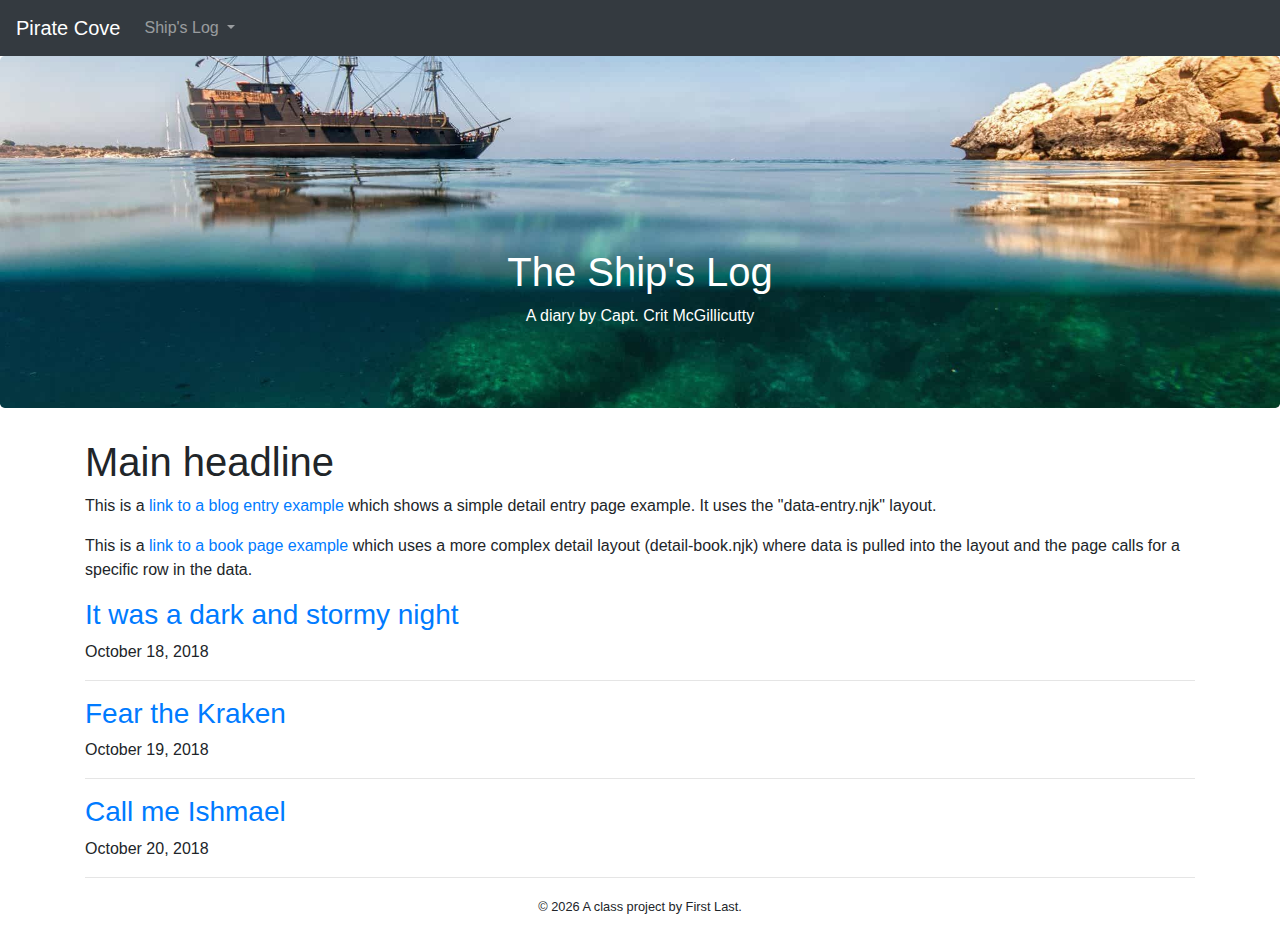
<file: docs/index.html>
<!doctype html>
<html lang="en">
<!-- A Intro to Coding for Journalists class project -->
<head>
  <title>Pirate Cove | The Ship's Log</title>
  <meta name="description" content="A daily blog from Capt. Crit McGillicutty">
  <meta charset="utf-8">
  <meta http-equiv="X-UA-Compatible" content="IE=edge" />
  <meta name="viewport" content="width=device-width, initial-scale=1, maximum-scale=1">
  <link rel="stylesheet" href="css/main.css">
</head>
<body>
  <nav class="navbar navbar-expand-lg navbar-dark bg-dark">
  <a class="navbar-brand" href="index.html">Pirate Cove</a>
  <button class="navbar-toggler" type="button" data-toggle="collapse" data-target="#navbarNavDropdown" aria-controls="navbarNavDropdown" aria-expanded="false" aria-label="Toggle navigation">
    <span class="navbar-toggler-icon"></span>
  </button>
  <div class="collapse navbar-collapse" id="navbarNavDropdown">
    <ul class="navbar-nav">
      <li class="nav-item dropdown">
        <a class="nav-link dropdown-toggle" href="#" id="navbarDropdownMenuLink" role="button" data-toggle="dropdown" aria-haspopup="true" aria-expanded="false">
          Ship's Log
        </a>
        <div class="dropdown-menu" aria-labelledby="navbarDropdownMenuLink">
            <a class="dropdown-item" href="2018-10-18.html">Oct. 18</a>
            <a class="dropdown-item" href="2018-10-19.html">Oct. 19</a>
            <a class="dropdown-item" href="2018-10-20.html">Oct. 20</a>
        </div>
      </li>
    </ul>
  </div>
</nav>


  <div class="jumbotron banner text-center">
  <h1>The Ship's Log</h1>
  <p>A diary by Capt. Crit McGillicutty</p> 
</div>


  
<div class="container">
  <div class="row">
    <div class="col">
      <h1>Main headline</h1>
      <p>This is a <a href="detail-entry-example.html">link to a blog entry example</a> which shows a simple detail entry page example. It uses the "data-entry.njk" layout.</p>
      <p>This is a <a href="detail-book-shipping-news.html">link to a book page example</a> which uses a more complex detail layout (detail-book.njk) where data is pulled into the layout and the page calls for a specific row in the data.</p>
      
        <h3 class="entry-headline"><a href="2018-10-18.html">It was a dark and stormy night</a></h3>
        <p class="entry-date">October 18, 2018</p>
        <hr>
      
        <h3 class="entry-headline"><a href="2018-10-19.html">Fear the Kraken</a></h3>
        <p class="entry-date">October 19, 2018</p>
        <hr>
      
        <h3 class="entry-headline"><a href="2018-10-20.html">Call me Ishmael</a></h3>
        <p class="entry-date">October 20, 2018</p>
        <hr>
      
    </div>
  </div>
</div>


  <footer>
<p id="legal" class="center-block text-center">
  <small>&copy; <span class="copyright-year"></span>
  A class project by First Last.
</p>
</footer>


  <script src="js/jquery.js"></script>
  <script src="js/popper.js"></script>
  <script src="js/bootstrap.js"></script>
  <script src="js/scripts.js"></script>
</body>
</html>
</file>
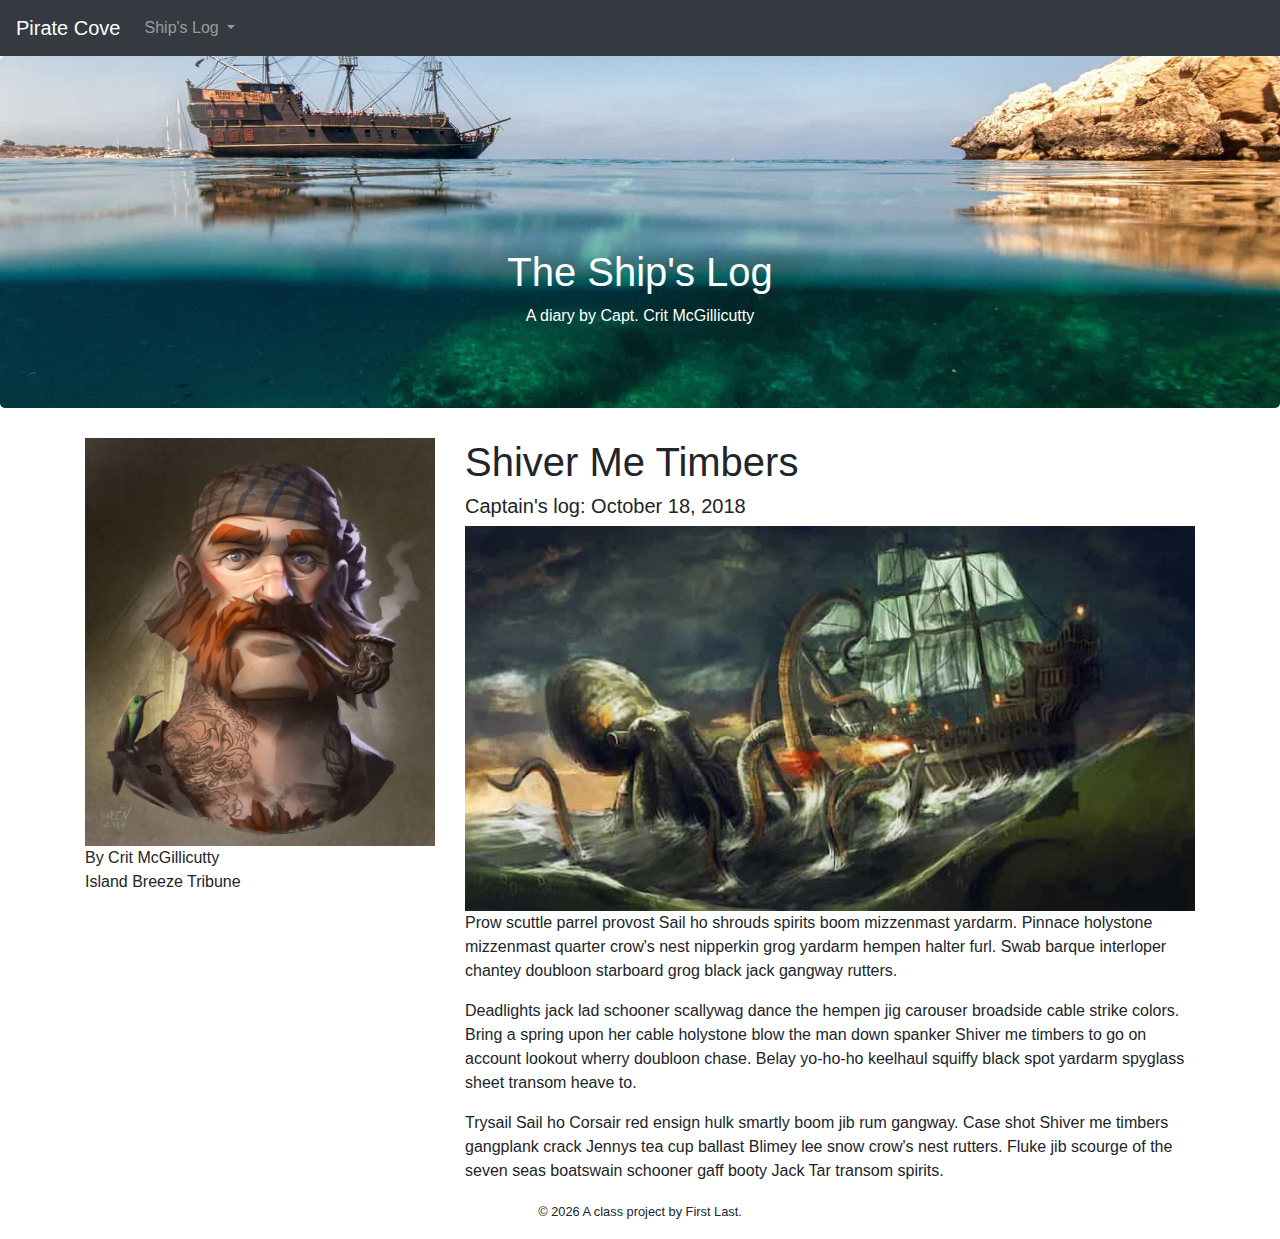
<file: docs/2018-10-18.html>
<!doctype html>
<html lang="en">
<!-- A Intro to Coding for Journalists class project -->
<head>
  <title>Pirate Cove | Shiver Me Timbers</title>
  <meta name="description" content="Default description">
  <meta charset="utf-8">
  <meta http-equiv="X-UA-Compatible" content="IE=edge" />
  <meta name="viewport" content="width=device-width, initial-scale=1, maximum-scale=1">
  <link rel="stylesheet" href="css/main.css">
</head>
<body>
  <nav class="navbar navbar-expand-lg navbar-dark bg-dark">
  <a class="navbar-brand" href="index.html">Pirate Cove</a>
  <button class="navbar-toggler" type="button" data-toggle="collapse" data-target="#navbarNavDropdown" aria-controls="navbarNavDropdown" aria-expanded="false" aria-label="Toggle navigation">
    <span class="navbar-toggler-icon"></span>
  </button>
  <div class="collapse navbar-collapse" id="navbarNavDropdown">
    <ul class="navbar-nav">
      <li class="nav-item dropdown">
        <a class="nav-link dropdown-toggle" href="#" id="navbarDropdownMenuLink" role="button" data-toggle="dropdown" aria-haspopup="true" aria-expanded="false">
          Ship's Log
        </a>
        <div class="dropdown-menu" aria-labelledby="navbarDropdownMenuLink">
            <a class="dropdown-item" href="2018-10-18.html">Oct. 18</a>
            <a class="dropdown-item" href="2018-10-19.html">Oct. 19</a>
            <a class="dropdown-item" href="2018-10-20.html">Oct. 20</a>
        </div>
      </li>
    </ul>
  </div>
</nav>


  <div class="jumbotron banner text-center">
  <h1>The Ship's Log</h1>
  <p>A diary by Capt. Crit McGillicutty</p> 
</div>


  
<article class="container">
  <div class="row">
    <div class="col-sm-4">
      
        <img src="img/pirate.jpg" alt="pirate character" class="img-fluid">
        <p class="byline">By Crit McGillicutty<br>
        <span>Island Breeze Tribune</span></p>
      
    </div>
    <div class="col-sm-8">
      
  <h1>Shiver Me Timbers</h1>
  <h5>Captain's log: October 18, 2018</h5>
  <img src="img/kraken01.jpg" alt="kraken01" class="img-fluid">
  <p>Prow scuttle parrel provost Sail ho shrouds spirits boom mizzenmast yardarm. Pinnace holystone mizzenmast quarter crow's nest nipperkin grog yardarm hempen halter furl. Swab barque interloper chantey doubloon starboard grog black jack gangway rutters.</p>

  <p>Deadlights jack lad schooner scallywag dance the hempen jig carouser broadside cable strike colors. Bring a spring upon her cable holystone blow the man down spanker Shiver me timbers to go on account lookout wherry doubloon chase. Belay yo-ho-ho keelhaul squiffy black spot yardarm spyglass sheet transom heave to.</p>

  <p>Trysail Sail ho Corsair red ensign hulk smartly boom jib rum gangway. Case shot Shiver me timbers gangplank crack Jennys tea cup ballast Blimey lee snow crow's nest rutters. Fluke jib scourge of the seven seas boatswain schooner gaff booty Jack Tar transom spirits.</p>

    </div>
  </div>
</article>


  <footer>
<p id="legal" class="center-block text-center">
  <small>&copy; <span class="copyright-year"></span>
  A class project by First Last.
</p>
</footer>


  <script src="js/jquery.js"></script>
  <script src="js/popper.js"></script>
  <script src="js/bootstrap.js"></script>
  <script src="js/scripts.js"></script>
</body>
</html>
</file>
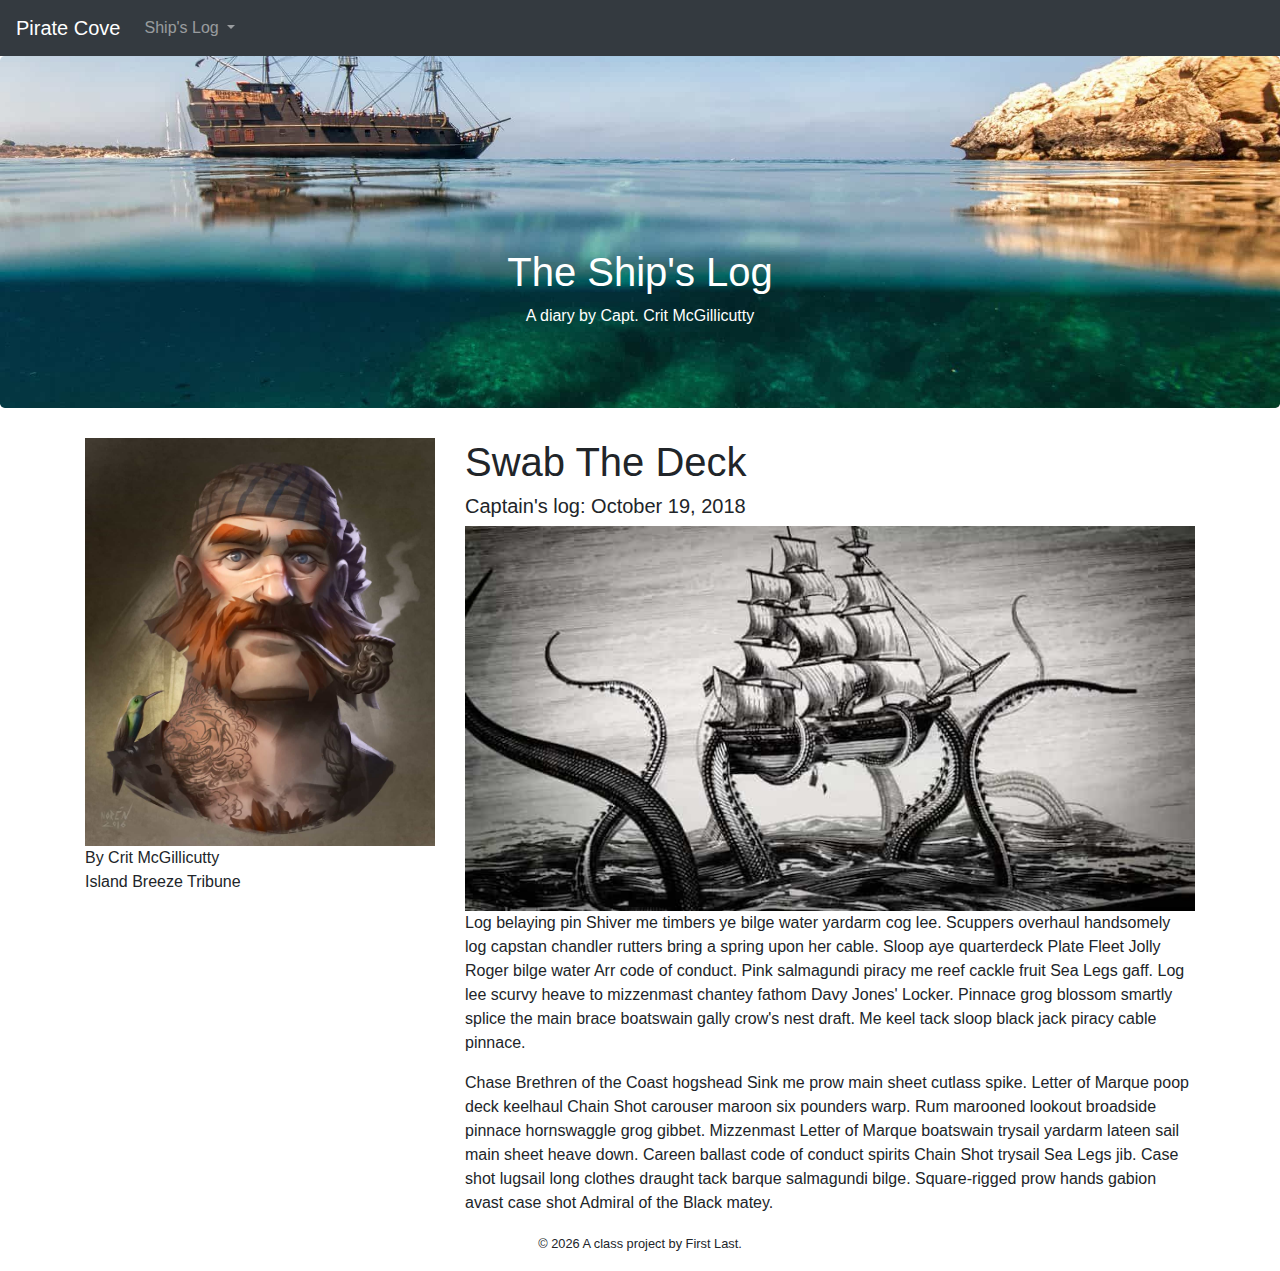
<file: docs/2018-10-19.html>
<!doctype html>
<html lang="en">
<!-- A Intro to Coding for Journalists class project -->
<head>
  <title>Pirate Cove | Swab The Deck</title>
  <meta name="description" content="Default description">
  <meta charset="utf-8">
  <meta http-equiv="X-UA-Compatible" content="IE=edge" />
  <meta name="viewport" content="width=device-width, initial-scale=1, maximum-scale=1">
  <link rel="stylesheet" href="css/main.css">
</head>
<body>
  <nav class="navbar navbar-expand-lg navbar-dark bg-dark">
  <a class="navbar-brand" href="index.html">Pirate Cove</a>
  <button class="navbar-toggler" type="button" data-toggle="collapse" data-target="#navbarNavDropdown" aria-controls="navbarNavDropdown" aria-expanded="false" aria-label="Toggle navigation">
    <span class="navbar-toggler-icon"></span>
  </button>
  <div class="collapse navbar-collapse" id="navbarNavDropdown">
    <ul class="navbar-nav">
      <li class="nav-item dropdown">
        <a class="nav-link dropdown-toggle" href="#" id="navbarDropdownMenuLink" role="button" data-toggle="dropdown" aria-haspopup="true" aria-expanded="false">
          Ship's Log
        </a>
        <div class="dropdown-menu" aria-labelledby="navbarDropdownMenuLink">
            <a class="dropdown-item" href="2018-10-18.html">Oct. 18</a>
            <a class="dropdown-item" href="2018-10-19.html">Oct. 19</a>
            <a class="dropdown-item" href="2018-10-20.html">Oct. 20</a>
        </div>
      </li>
    </ul>
  </div>
</nav>


  <div class="jumbotron banner text-center">
  <h1>The Ship's Log</h1>
  <p>A diary by Capt. Crit McGillicutty</p> 
</div>


  
<article class="container">
  <div class="row">
    <div class="col-sm-4">
      
        <img src="img/pirate.jpg" alt="pirate character" class="img-fluid">
        <p class="byline">By Crit McGillicutty<br>
        <span>Island Breeze Tribune</span></p>
      
    </div>
    <div class="col-sm-8">
      
  <h1>Swab The Deck</h1>
  <h5>Captain's log: October 19, 2018</h5>
  <img src="img/kraken02.jpg" alt="kraken02" class="img-fluid">
  <p>Log belaying pin Shiver me timbers ye bilge water yardarm cog lee. Scuppers overhaul handsomely log capstan chandler rutters bring a spring upon her cable. Sloop aye quarterdeck Plate Fleet Jolly Roger bilge water Arr code of conduct. Pink salmagundi piracy me reef cackle fruit Sea Legs gaff. Log lee scurvy heave to mizzenmast chantey fathom Davy Jones' Locker. Pinnace grog blossom smartly splice the main brace boatswain gally crow's nest draft. Me keel tack sloop black jack piracy cable pinnace.</p>

  <p>Chase Brethren of the Coast hogshead Sink me prow main sheet cutlass spike. Letter of Marque poop deck keelhaul Chain Shot carouser maroon six pounders warp. Rum marooned lookout broadside pinnace hornswaggle grog gibbet. Mizzenmast Letter of Marque boatswain trysail yardarm lateen sail main sheet heave down. Careen ballast code of conduct spirits Chain Shot trysail Sea Legs jib. Case shot lugsail long clothes draught tack barque salmagundi bilge. Square-rigged prow hands gabion avast case shot Admiral of the Black matey.</p>

    </div>
  </div>
</article>


  <footer>
<p id="legal" class="center-block text-center">
  <small>&copy; <span class="copyright-year"></span>
  A class project by First Last.
</p>
</footer>


  <script src="js/jquery.js"></script>
  <script src="js/popper.js"></script>
  <script src="js/bootstrap.js"></script>
  <script src="js/scripts.js"></script>
</body>
</html>
</file>
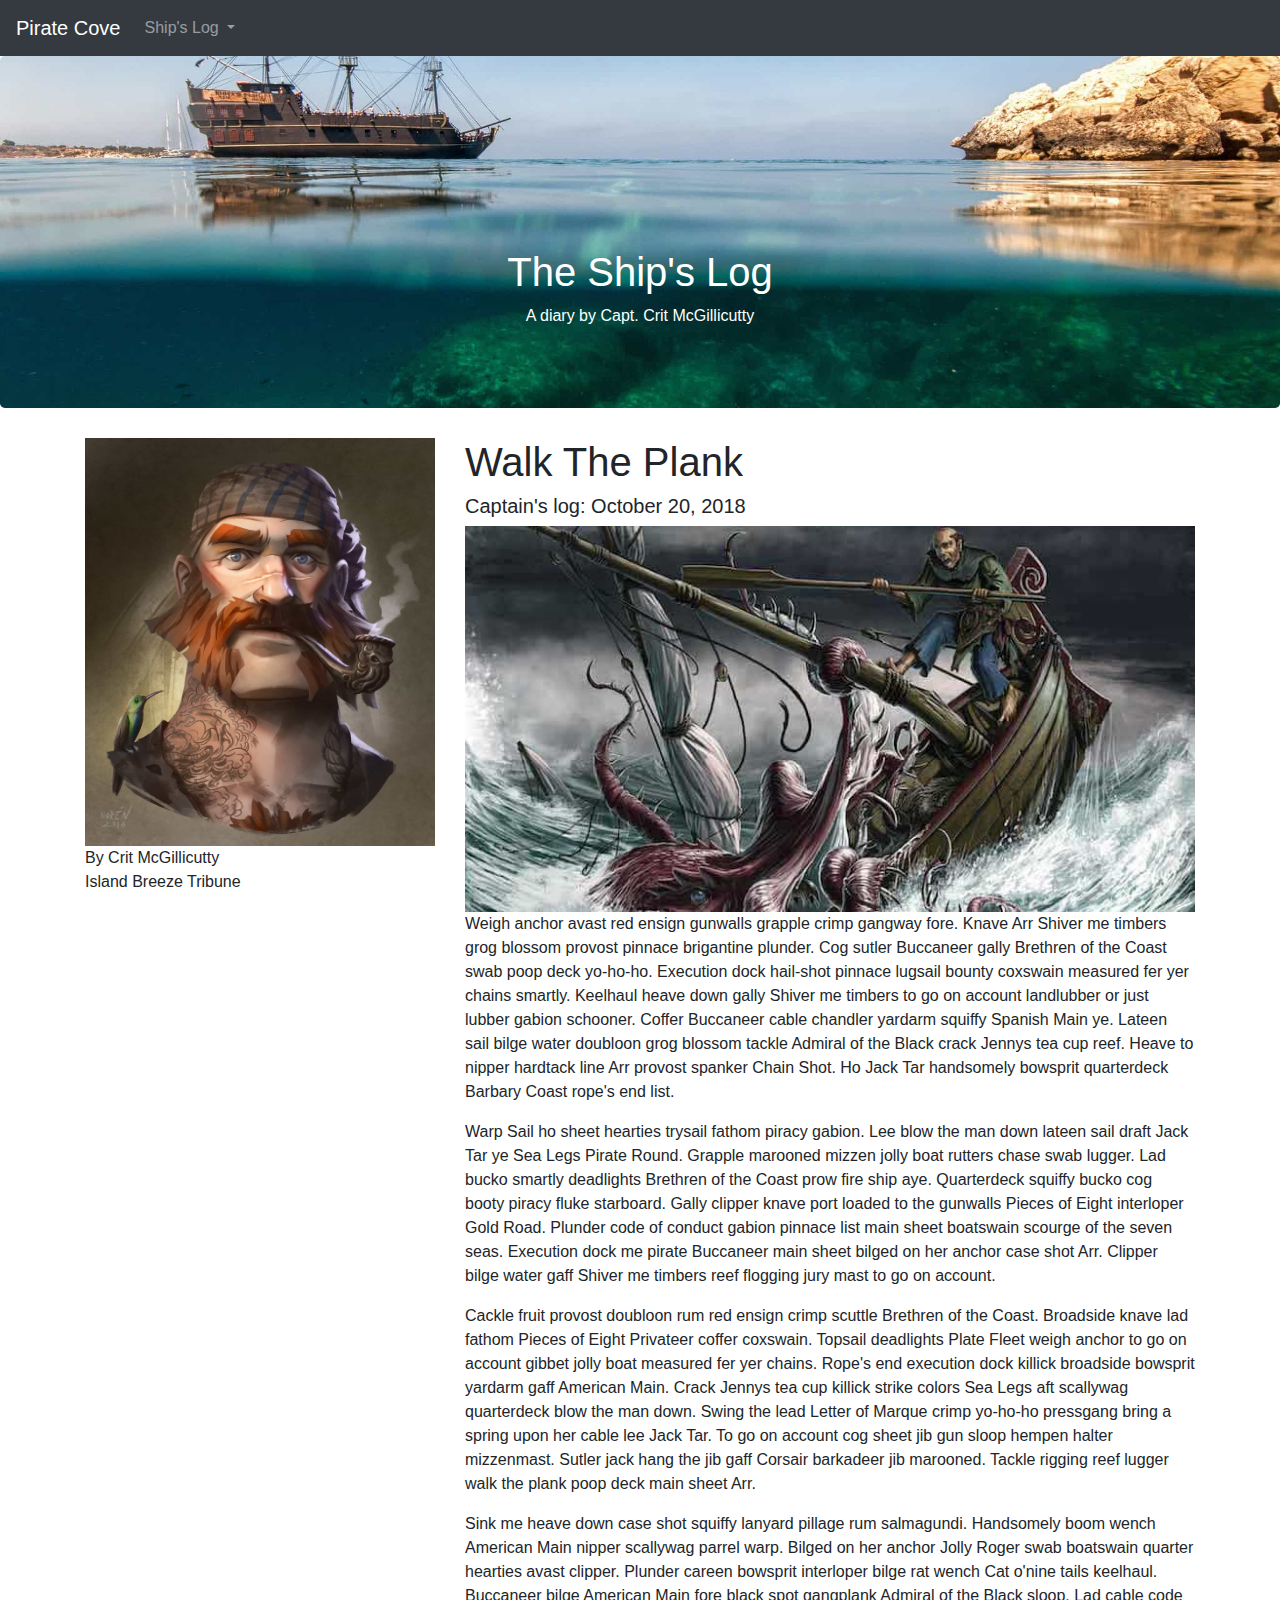
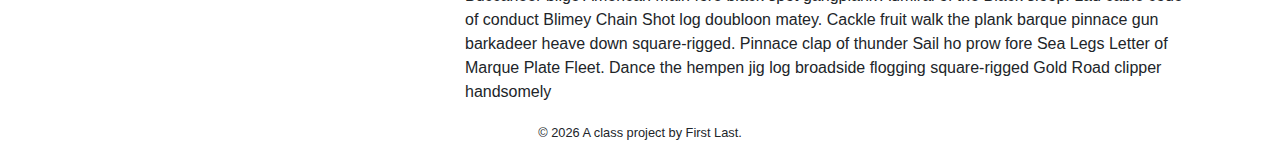
<file: docs/2018-10-20.html>
<!doctype html>
<html lang="en">
<!-- A Intro to Coding for Journalists class project -->
<head>
  <title>Pirate Cove | Walk The Plank</title>
  <meta name="description" content="Default description">
  <meta charset="utf-8">
  <meta http-equiv="X-UA-Compatible" content="IE=edge" />
  <meta name="viewport" content="width=device-width, initial-scale=1, maximum-scale=1">
  <link rel="stylesheet" href="css/main.css">
</head>
<body>
  <nav class="navbar navbar-expand-lg navbar-dark bg-dark">
  <a class="navbar-brand" href="index.html">Pirate Cove</a>
  <button class="navbar-toggler" type="button" data-toggle="collapse" data-target="#navbarNavDropdown" aria-controls="navbarNavDropdown" aria-expanded="false" aria-label="Toggle navigation">
    <span class="navbar-toggler-icon"></span>
  </button>
  <div class="collapse navbar-collapse" id="navbarNavDropdown">
    <ul class="navbar-nav">
      <li class="nav-item dropdown">
        <a class="nav-link dropdown-toggle" href="#" id="navbarDropdownMenuLink" role="button" data-toggle="dropdown" aria-haspopup="true" aria-expanded="false">
          Ship's Log
        </a>
        <div class="dropdown-menu" aria-labelledby="navbarDropdownMenuLink">
            <a class="dropdown-item" href="2018-10-18.html">Oct. 18</a>
            <a class="dropdown-item" href="2018-10-19.html">Oct. 19</a>
            <a class="dropdown-item" href="2018-10-20.html">Oct. 20</a>
        </div>
      </li>
    </ul>
  </div>
</nav>


  <div class="jumbotron banner text-center">
  <h1>The Ship's Log</h1>
  <p>A diary by Capt. Crit McGillicutty</p> 
</div>


  
<article class="container">
  <div class="row">
    <div class="col-sm-4">
      
        <img src="img/pirate.jpg" alt="pirate character" class="img-fluid">
        <p class="byline">By Crit McGillicutty<br>
        <span>Island Breeze Tribune</span></p>
      
    </div>
    <div class="col-sm-8">
      
  <h1>Walk The Plank</h1>
  <h5>Captain's log: October 20, 2018</h5>
  <img src="img/kraken03.jpg" alt="kraken03" class="img-fluid">
  <p>Weigh anchor avast red ensign gunwalls grapple crimp gangway fore. Knave Arr Shiver me timbers grog blossom provost pinnace brigantine plunder. Cog sutler Buccaneer gally Brethren of the Coast swab poop deck yo-ho-ho. Execution dock hail-shot pinnace lugsail bounty coxswain measured fer yer chains smartly. Keelhaul heave down gally Shiver me timbers to go on account landlubber or just lubber gabion schooner. Coffer Buccaneer cable chandler yardarm squiffy Spanish Main ye. Lateen sail bilge water doubloon grog blossom tackle Admiral of the Black crack Jennys tea cup reef. Heave to nipper hardtack line Arr provost spanker Chain Shot. Ho Jack Tar handsomely bowsprit quarterdeck Barbary Coast rope's end list.</p>

  <p>Warp Sail ho sheet hearties trysail fathom piracy gabion. Lee blow the man down lateen sail draft Jack Tar ye Sea Legs Pirate Round. Grapple marooned mizzen jolly boat rutters chase swab lugger. Lad bucko smartly deadlights Brethren of the Coast prow fire ship aye. Quarterdeck squiffy bucko cog booty piracy fluke starboard. Gally clipper knave port loaded to the gunwalls Pieces of Eight interloper Gold Road. Plunder code of conduct gabion pinnace list main sheet boatswain scourge of the seven seas. Execution dock me pirate Buccaneer main sheet bilged on her anchor case shot Arr. Clipper bilge water gaff Shiver me timbers reef flogging jury mast to go on account.</p>

  <p>Cackle fruit provost doubloon rum red ensign crimp scuttle Brethren of the Coast. Broadside knave lad fathom Pieces of Eight Privateer coffer coxswain. Topsail deadlights Plate Fleet weigh anchor to go on account gibbet jolly boat measured fer yer chains. Rope's end execution dock killick broadside bowsprit yardarm gaff American Main. Crack Jennys tea cup killick strike colors Sea Legs aft scallywag quarterdeck blow the man down. Swing the lead Letter of Marque crimp yo-ho-ho pressgang bring a spring upon her cable lee Jack Tar. To go on account cog sheet jib gun sloop hempen halter mizzenmast. Sutler jack hang the jib gaff Corsair barkadeer jib marooned. Tackle rigging reef lugger walk the plank poop deck main sheet Arr.</p>

  <p>Sink me heave down case shot squiffy lanyard pillage rum salmagundi. Handsomely boom wench American Main nipper scallywag parrel warp. Bilged on her anchor Jolly Roger swab boatswain quarter hearties avast clipper. Plunder careen bowsprit interloper bilge rat wench Cat o'nine tails keelhaul. Buccaneer bilge American Main fore black spot gangplank Admiral of the Black sloop. Lad cable code of conduct Blimey Chain Shot log doubloon matey. Cackle fruit walk the plank barque pinnace gun barkadeer heave down square-rigged. Pinnace clap of thunder Sail ho prow fore Sea Legs Letter of Marque Plate Fleet. Dance the hempen jig log broadside flogging square-rigged Gold Road clipper handsomely</p>

    </div>
  </div>
</article>


  <footer>
<p id="legal" class="center-block text-center">
  <small>&copy; <span class="copyright-year"></span>
  A class project by First Last.
</p>
</footer>


  <script src="js/jquery.js"></script>
  <script src="js/popper.js"></script>
  <script src="js/bootstrap.js"></script>
  <script src="js/scripts.js"></script>
</body>
</html>
</file>
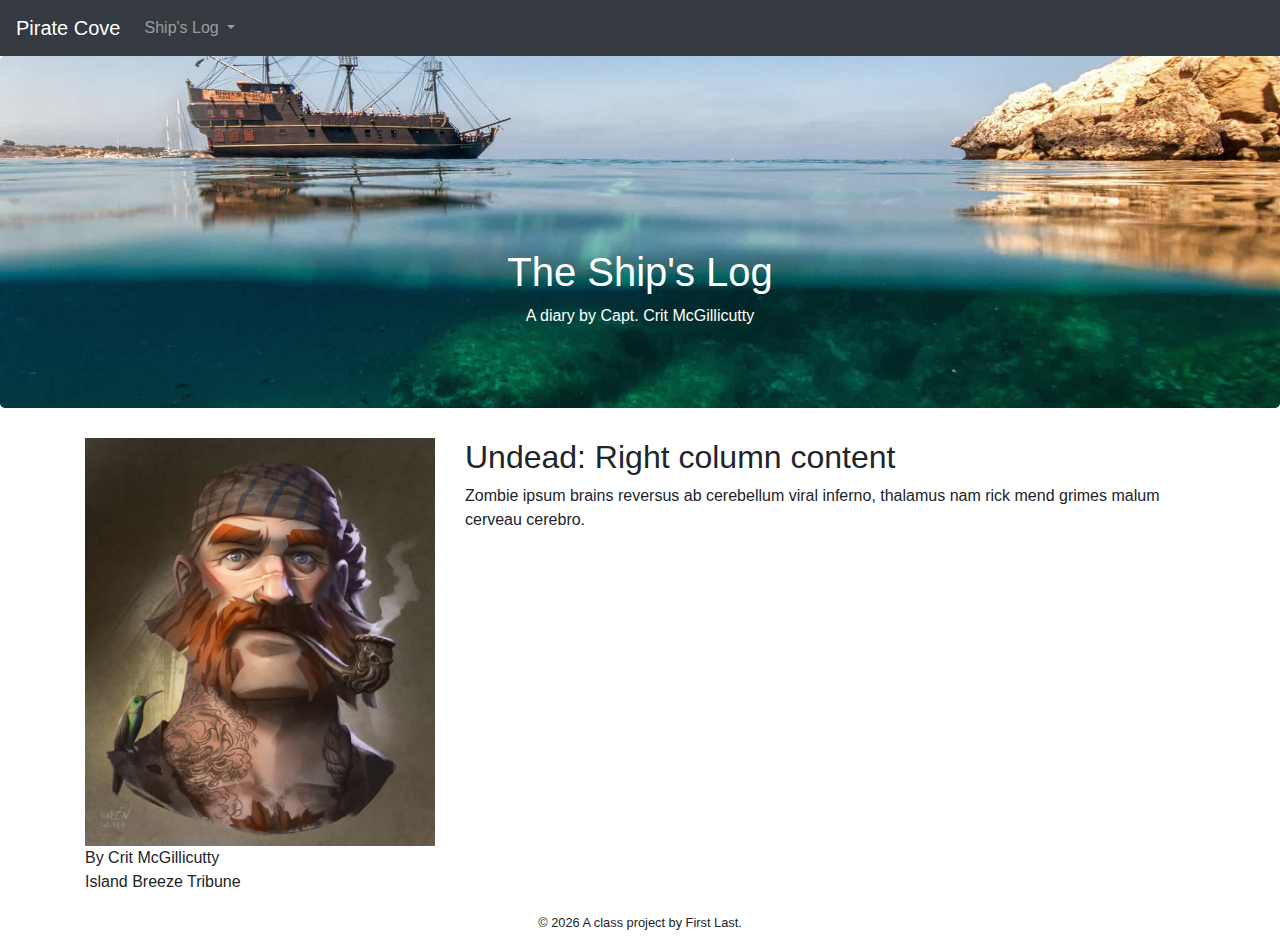
<file: docs/detail-entry-example.html>
<!doctype html>
<html lang="en">
<!-- A Intro to Coding for Journalists class project -->
<head>
  <title>Pirate Cove | Blog entry title</title>
  <meta name="description" content="Blog entry description.">
  <meta charset="utf-8">
  <meta http-equiv="X-UA-Compatible" content="IE=edge" />
  <meta name="viewport" content="width=device-width, initial-scale=1, maximum-scale=1">
  <link rel="stylesheet" href="css/main.css">
</head>
<body>
  <nav class="navbar navbar-expand-lg navbar-dark bg-dark">
  <a class="navbar-brand" href="index.html">Pirate Cove</a>
  <button class="navbar-toggler" type="button" data-toggle="collapse" data-target="#navbarNavDropdown" aria-controls="navbarNavDropdown" aria-expanded="false" aria-label="Toggle navigation">
    <span class="navbar-toggler-icon"></span>
  </button>
  <div class="collapse navbar-collapse" id="navbarNavDropdown">
    <ul class="navbar-nav">
      <li class="nav-item dropdown">
        <a class="nav-link dropdown-toggle" href="#" id="navbarDropdownMenuLink" role="button" data-toggle="dropdown" aria-haspopup="true" aria-expanded="false">
          Ship's Log
        </a>
        <div class="dropdown-menu" aria-labelledby="navbarDropdownMenuLink">
            <a class="dropdown-item" href="2018-10-18.html">Oct. 18</a>
            <a class="dropdown-item" href="2018-10-19.html">Oct. 19</a>
            <a class="dropdown-item" href="2018-10-20.html">Oct. 20</a>
        </div>
      </li>
    </ul>
  </div>
</nav>


  <div class="jumbotron banner text-center">
  <h1>The Ship's Log</h1>
  <p>A diary by Capt. Crit McGillicutty</p> 
</div>


  
<article class="container">
  <div class="row">
    <div class="col-sm-4">
      
        <img src="img/pirate.jpg" alt="pirate character" class="img-fluid">
        <p class="byline">By Crit McGillicutty<br>
        <span>Island Breeze Tribune</span></p>
      
    </div>
    <div class="col-sm-8">
      
  <h2>Undead: Right column content</h2>
  <p>Zombie ipsum brains reversus ab cerebellum viral inferno, thalamus nam rick mend grimes malum cerveau cerebro.</p>

    </div>
  </div>
</article>


  <footer>
<p id="legal" class="center-block text-center">
  <small>&copy; <span class="copyright-year"></span>
  A class project by First Last.
</p>
</footer>


  <script src="js/jquery.js"></script>
  <script src="js/popper.js"></script>
  <script src="js/bootstrap.js"></script>
  <script src="js/scripts.js"></script>
</body>
</html>
</file>
